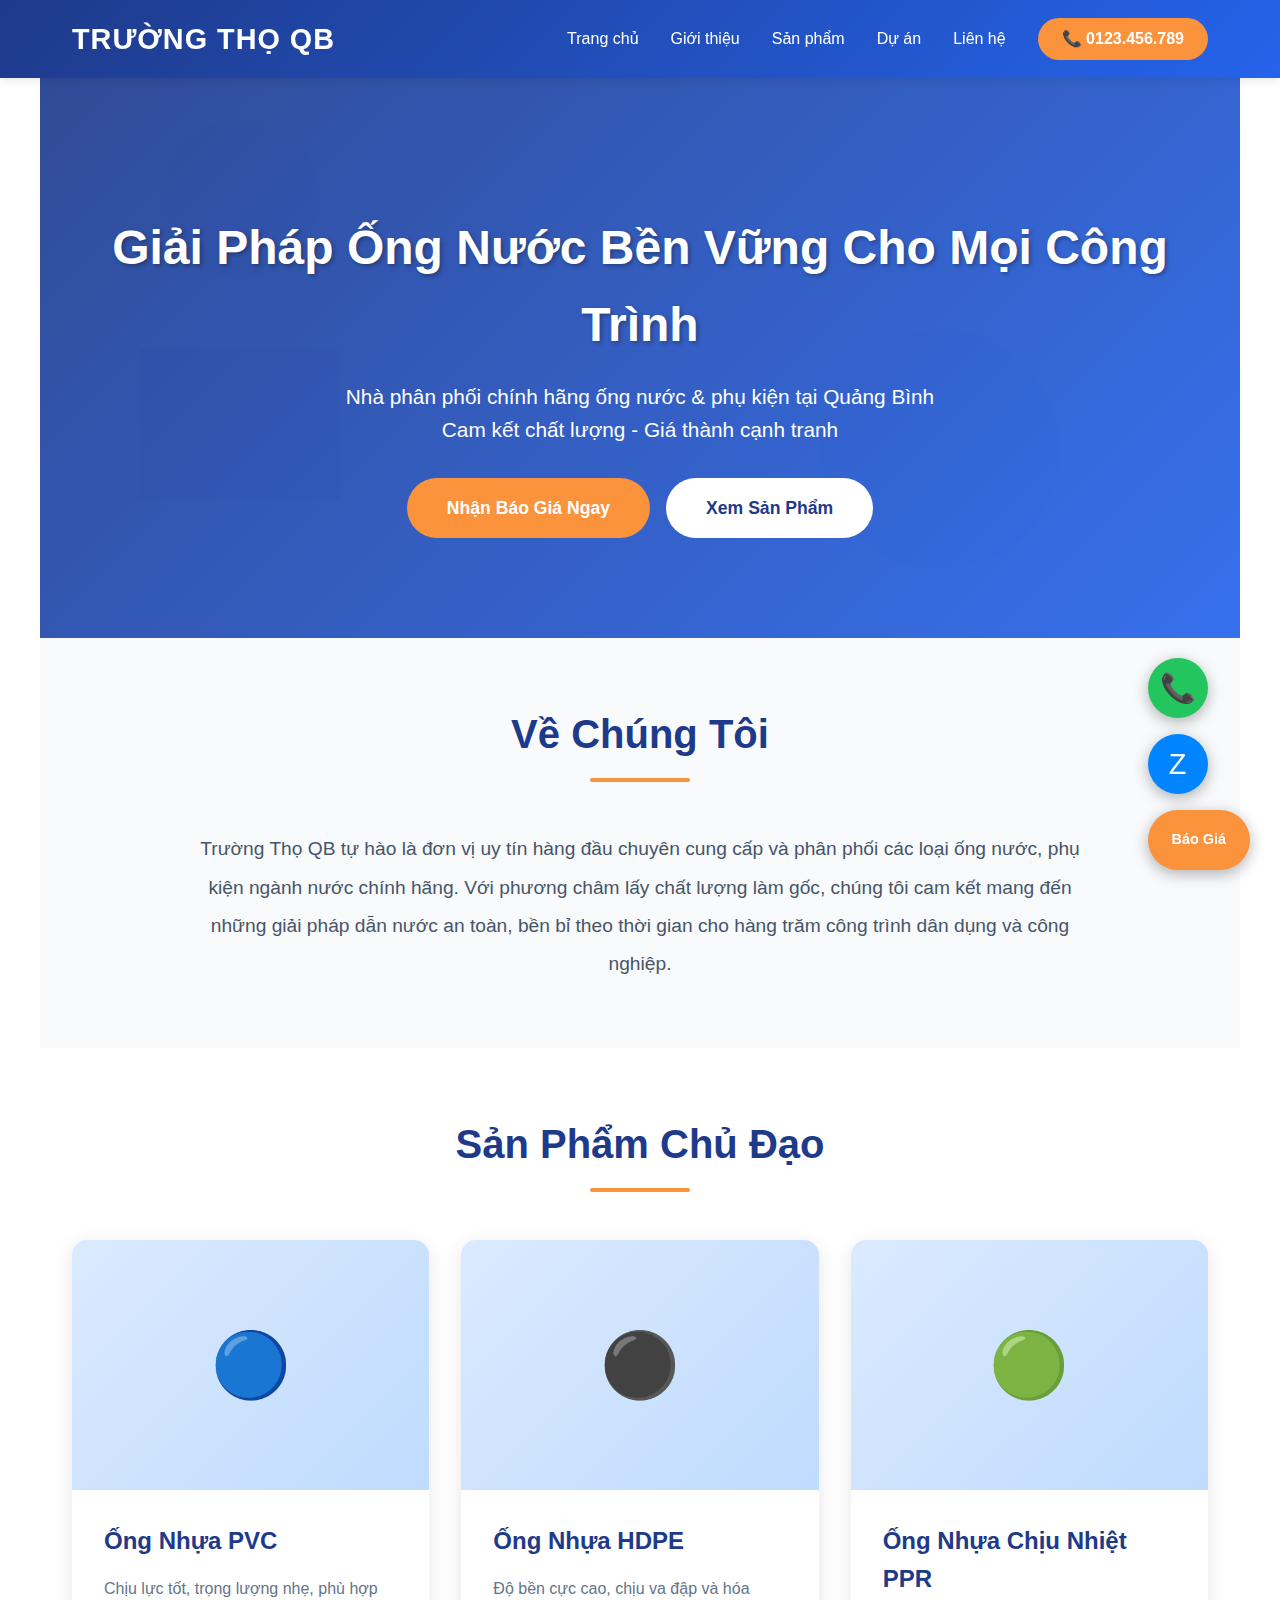
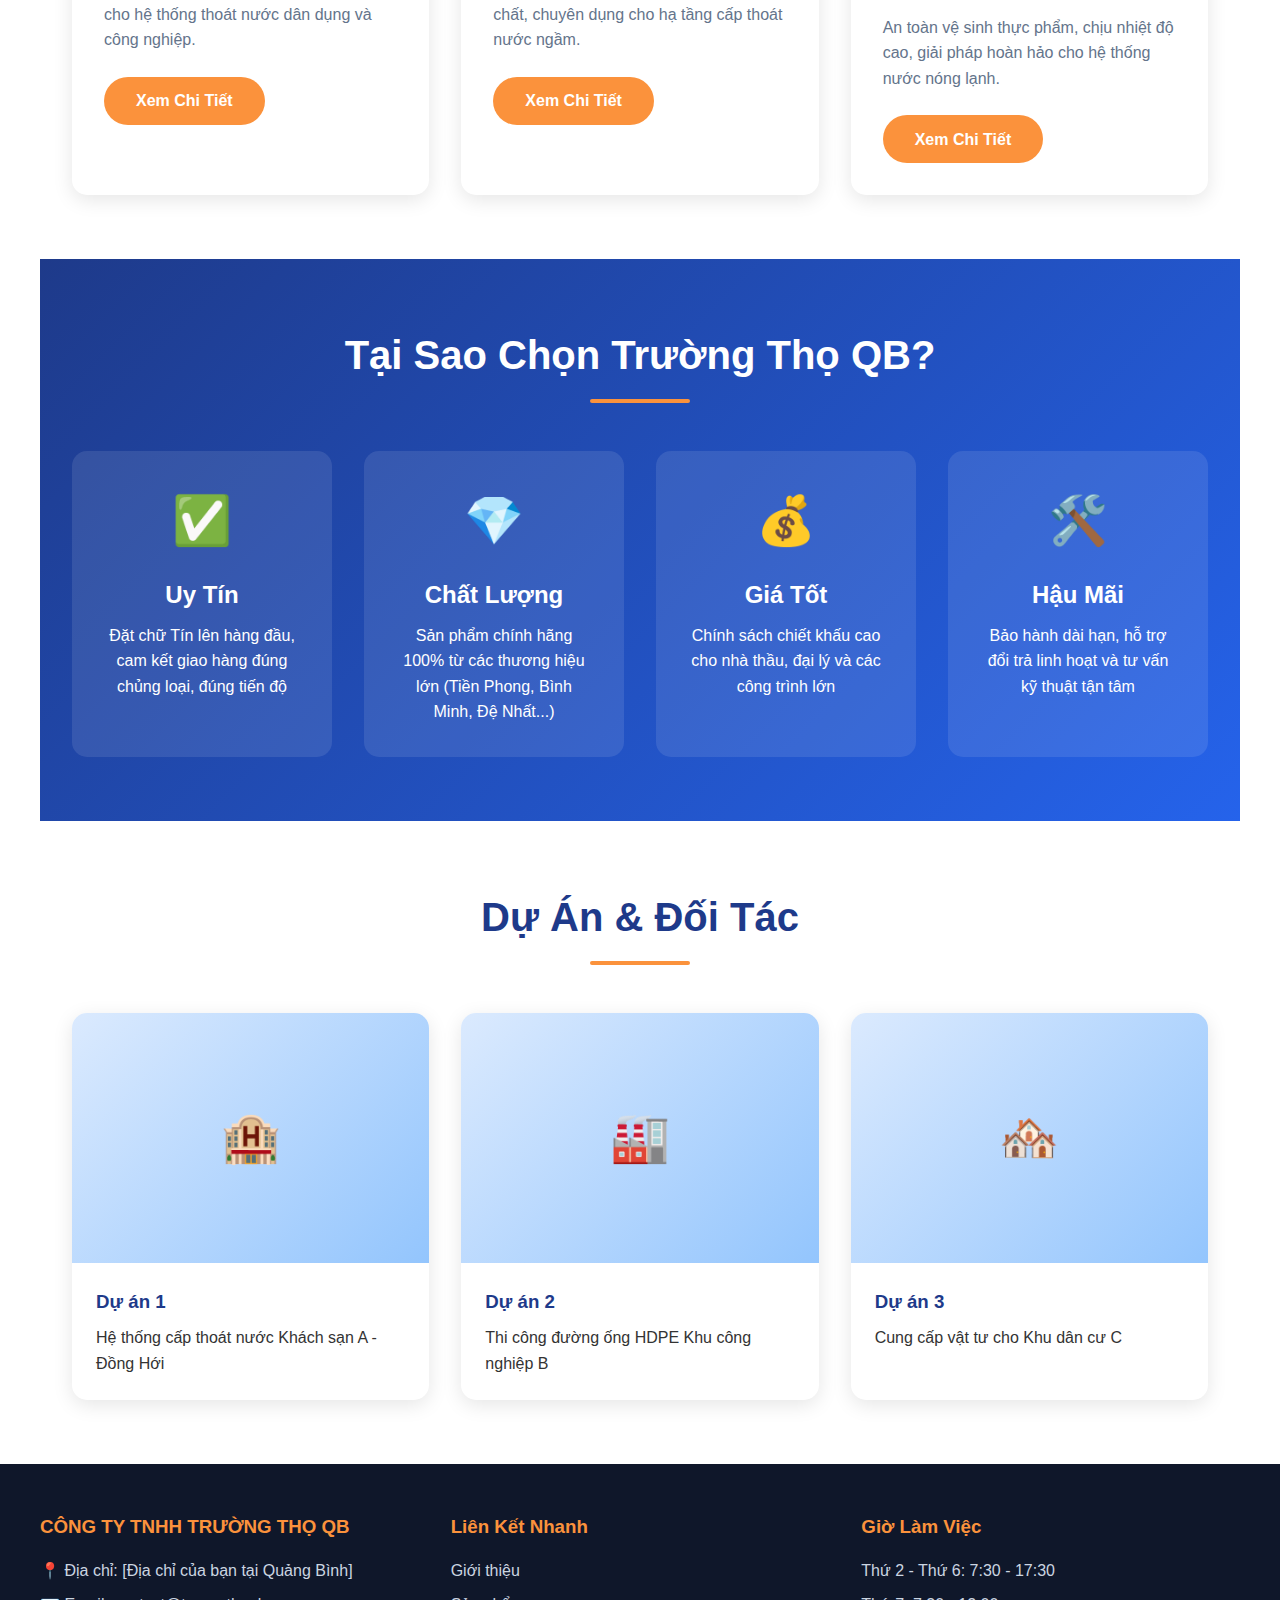
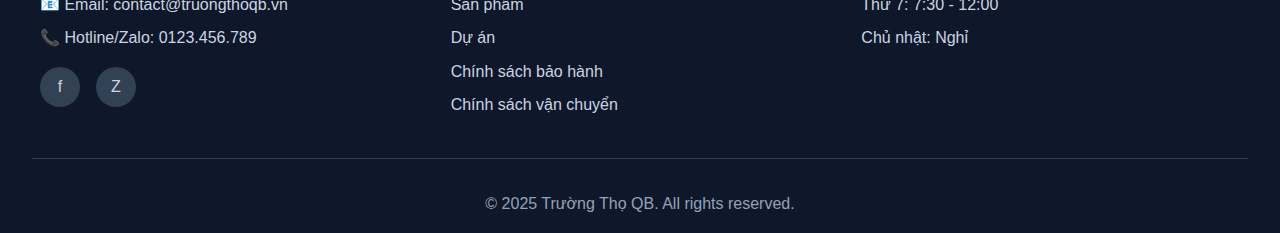
<file: index.html>
<!DOCTYPE html>
<html lang="vi">

<head>
    <meta charset="UTF-8">
    <meta name="viewport" content="width=device-width, initial-scale=1.0">
    <title>Trường Thọ QB - Giải Pháp Ống Nước Bền Vững</title>
    <link rel="stylesheet" href="css/style.css">
</head>

<body>
    <!-- Header -->
    <header>
        <div class="header-container">
            <div class="logo">Trường Thọ QB</div>
            <nav>
                <a href="#home">Trang chủ</a>
                <a href="#about">Giới thiệu</a>
                <a href="#products">Sản phẩm</a>
                <a href="#projects">Dự án</a>
                <a href="#contact">Liên hệ</a>
                <span class="hotline">📞 0123.456.789</span>
            </nav>
        </div>
    </header>

    <!-- Hero Section -->
    <section class="hero" id="home">
        <h1>Giải Pháp Ống Nước Bền Vững Cho Mọi Công Trình</h1>
        <p>Nhà phân phối chính hãng ống nước & phụ kiện tại Quảng Bình<br>
            Cam kết chất lượng - Giá thành cạnh tranh</p>
        <div class="cta-buttons">
            <a href="#" class="btn btn-primary" onclick="return openQuoteForm()">Nhận Báo Giá Ngay</a>
            <a href="#products" class="btn btn-secondary">Xem Sản Phẩm</a>
        </div>
    </section>

    <!-- About Section -->
    <section class="about" id="about">
        <h2 class="section-title">Về Chúng Tôi</h2>
        <div class="about-content">
            <p>Trường Thọ QB tự hào là đơn vị uy tín hàng đầu chuyên cung cấp và phân phối các loại ống nước, phụ kiện
                ngành nước chính hãng. Với phương châm lấy chất lượng làm gốc, chúng tôi cam kết mang đến những giải
                pháp dẫn nước an toàn, bền bỉ theo thời gian cho hàng trăm công trình dân dụng và công nghiệp.</p>
        </div>
    </section>

    <!-- Products Section -->
    <section id="products">
        <h2 class="section-title">Sản Phẩm Chủ Đạo</h2>
        <div class="products-grid">
            <div class="product-card">
                <div class="product-image">🔵</div>
                <div class="product-content">
                    <h3>Ống Nhựa PVC</h3>
                    <p>Chịu lực tốt, trọng lượng nhẹ, phù hợp cho hệ thống thoát nước dân dụng và công nghiệp.</p>
                    <a href="#contact" class="btn btn-primary" style="padding: 0.7rem 2rem; font-size: 1rem;">Xem Chi
                        Tiết</a>
                </div>
            </div>

            <div class="product-card">
                <div class="product-image">⚫</div>
                <div class="product-content">
                    <h3>Ống Nhựa HDPE</h3>
                    <p>Độ bền cực cao, chịu va đập và hóa chất, chuyên dụng cho hạ tầng cấp thoát nước ngầm.</p>
                    <a href="#contact" class="btn btn-primary" style="padding: 0.7rem 2rem; font-size: 1rem;">Xem Chi
                        Tiết</a>
                </div>
            </div>

            <div class="product-card">
                <div class="product-image">🟢</div>
                <div class="product-content">
                    <h3>Ống Nhựa Chịu Nhiệt PPR</h3>
                    <p>An toàn vệ sinh thực phẩm, chịu nhiệt độ cao, giải pháp hoàn hảo cho hệ thống nước nóng lạnh.</p>
                    <a href="#contact" class="btn btn-primary" style="padding: 0.7rem 2rem; font-size: 1rem;">Xem Chi
                        Tiết</a>
                </div>
            </div>
        </div>
    </section>

    <!-- USP Section -->
    <section class="usp">
        <h2 class="section-title">Tại Sao Chọn Trường Thọ QB?</h2>
        <div class="usp-grid">
            <div class="usp-item">
                <div class="usp-icon">✅</div>
                <h3>Uy Tín</h3>
                <p>Đặt chữ Tín lên hàng đầu, cam kết giao hàng đúng chủng loại, đúng tiến độ</p>
            </div>

            <div class="usp-item">
                <div class="usp-icon">💎</div>
                <h3>Chất Lượng</h3>
                <p>Sản phẩm chính hãng 100% từ các thương hiệu lớn (Tiền Phong, Bình Minh, Đệ Nhất...)</p>
            </div>

            <div class="usp-item">
                <div class="usp-icon">💰</div>
                <h3>Giá Tốt</h3>
                <p>Chính sách chiết khấu cao cho nhà thầu, đại lý và các công trình lớn</p>
            </div>

            <div class="usp-item">
                <div class="usp-icon">🛠️</div>
                <h3>Hậu Mãi</h3>
                <p>Bảo hành dài hạn, hỗ trợ đổi trả linh hoạt và tư vấn kỹ thuật tận tâm</p>
            </div>
        </div>
    </section>

    <!-- Projects Section -->
    <section id="projects">
        <h2 class="section-title">Dự Án & Đối Tác</h2>
        <div class="projects-slider">
            <div class="project-card">
                <div class="project-image">🏨</div>
                <div class="project-info">
                    <h3>Dự án 1</h3>
                    <p>Hệ thống cấp thoát nước Khách sạn A - Đồng Hới</p>
                </div>
            </div>

            <div class="project-card">
                <div class="project-image">🏭</div>
                <div class="project-info">
                    <h3>Dự án 2</h3>
                    <p>Thi công đường ống HDPE Khu công nghiệp B</p>
                </div>
            </div>

            <div class="project-card">
                <div class="project-image">🏘️</div>
                <div class="project-info">
                    <h3>Dự án 3</h3>
                    <p>Cung cấp vật tư cho Khu dân cư C</p>
                </div>
            </div>
        </div>
    </section>

    <!-- Footer -->
    <footer id="contact">
        <div class="footer-content">
            <div class="footer-section">
                <h3>CÔNG TY TNHH TRƯỜNG THỌ QB</h3>
                <p>📍 Địa chỉ: [Địa chỉ của bạn tại Quảng Bình]</p>
                <p>📧 Email: contact@truongthoqb.vn</p>
                <p>📞 Hotline/Zalo: 0123.456.789</p>
                <div class="social-links">
                    <a href="#">f</a>
                    <a href="#">Z</a>
                </div>
            </div>

            <div class="footer-section">
                <h3>Liên Kết Nhanh</h3>
                <a href="#about">Giới thiệu</a>
                <a href="#products">Sản phẩm</a>
                <a href="#projects">Dự án</a>
                <a href="#">Chính sách bảo hành</a>
                <a href="#">Chính sách vận chuyển</a>
            </div>

            <div class="footer-section">
                <h3>Giờ Làm Việc</h3>
                <p>Thứ 2 - Thứ 6: 7:30 - 17:30</p>
                <p>Thứ 7: 7:30 - 12:00</p>
                <p>Chủ nhật: Nghỉ</p>
            </div>
        </div>
        <div class="copyright">
            <p>&copy; 2025 Trường Thọ QB. All rights reserved.</p>
        </div>
    </footer>

    <!-- Floating Buttons -->
    <div class="floating-buttons">
        <a href="tel:0123456789" class="floating-btn btn-call" title="Gọi ngay">📞</a>
        <a href="https://zalo.me/0123456789" class="floating-btn btn-zalo" title="Chat Zalo">Z</a>
        <a href="#" class="floating-btn btn-quote" onclick="return openQuoteForm()">Báo Giá</a>
    </div>

    <!-- Quote Form Modal -->
    <div id="quoteModal" class="modal">
        <div class="modal-content">
            <span class="close" onclick="closeQuoteForm()">&times;</span>
            <h2 style="color: #1e3a8a; margin-bottom: 1.5rem;">Đăng Ký Nhận Báo Giá</h2>
            <form onsubmit="submitQuote(event)">
                <div class="form-group">
                    <label>Họ và Tên *</label>
                    <input type="text" required placeholder="Nhập họ tên của bạn">
                </div>
                <div class="form-group">
                    <label>Số Điện Thoại *</label>
                    <input type="tel" required placeholder="Nhập số điện thoại">
                </div>
                <div class="form-group">
                    <label>Loại Sản Phẩm *</label>
                    <select required>
                        <option value="">-- Chọn loại ống --</option>
                        <option value="pvc">Ống Nhựa PVC</option>
                        <option value="hdpe">Ống Nhựa HDPE</option>
                        <option value="ppr">Ống Nhựa PPR</option>
                        <option value="other">Khác</option>
                    </select>
                </div>
                <div class="form-group">
                    <label>Ghi Chú</label>
                    <textarea rows="3" placeholder="Nhập yêu cầu chi tiết (nếu có)"></textarea>
                </div>
                <button type="submit" class="btn btn-primary" style="width: 100%;">Gửi Yêu Cầu</button>
            </form>
        </div>
    </div>

    <script src="js/script.js"></script>
</body>

</html>
</file>
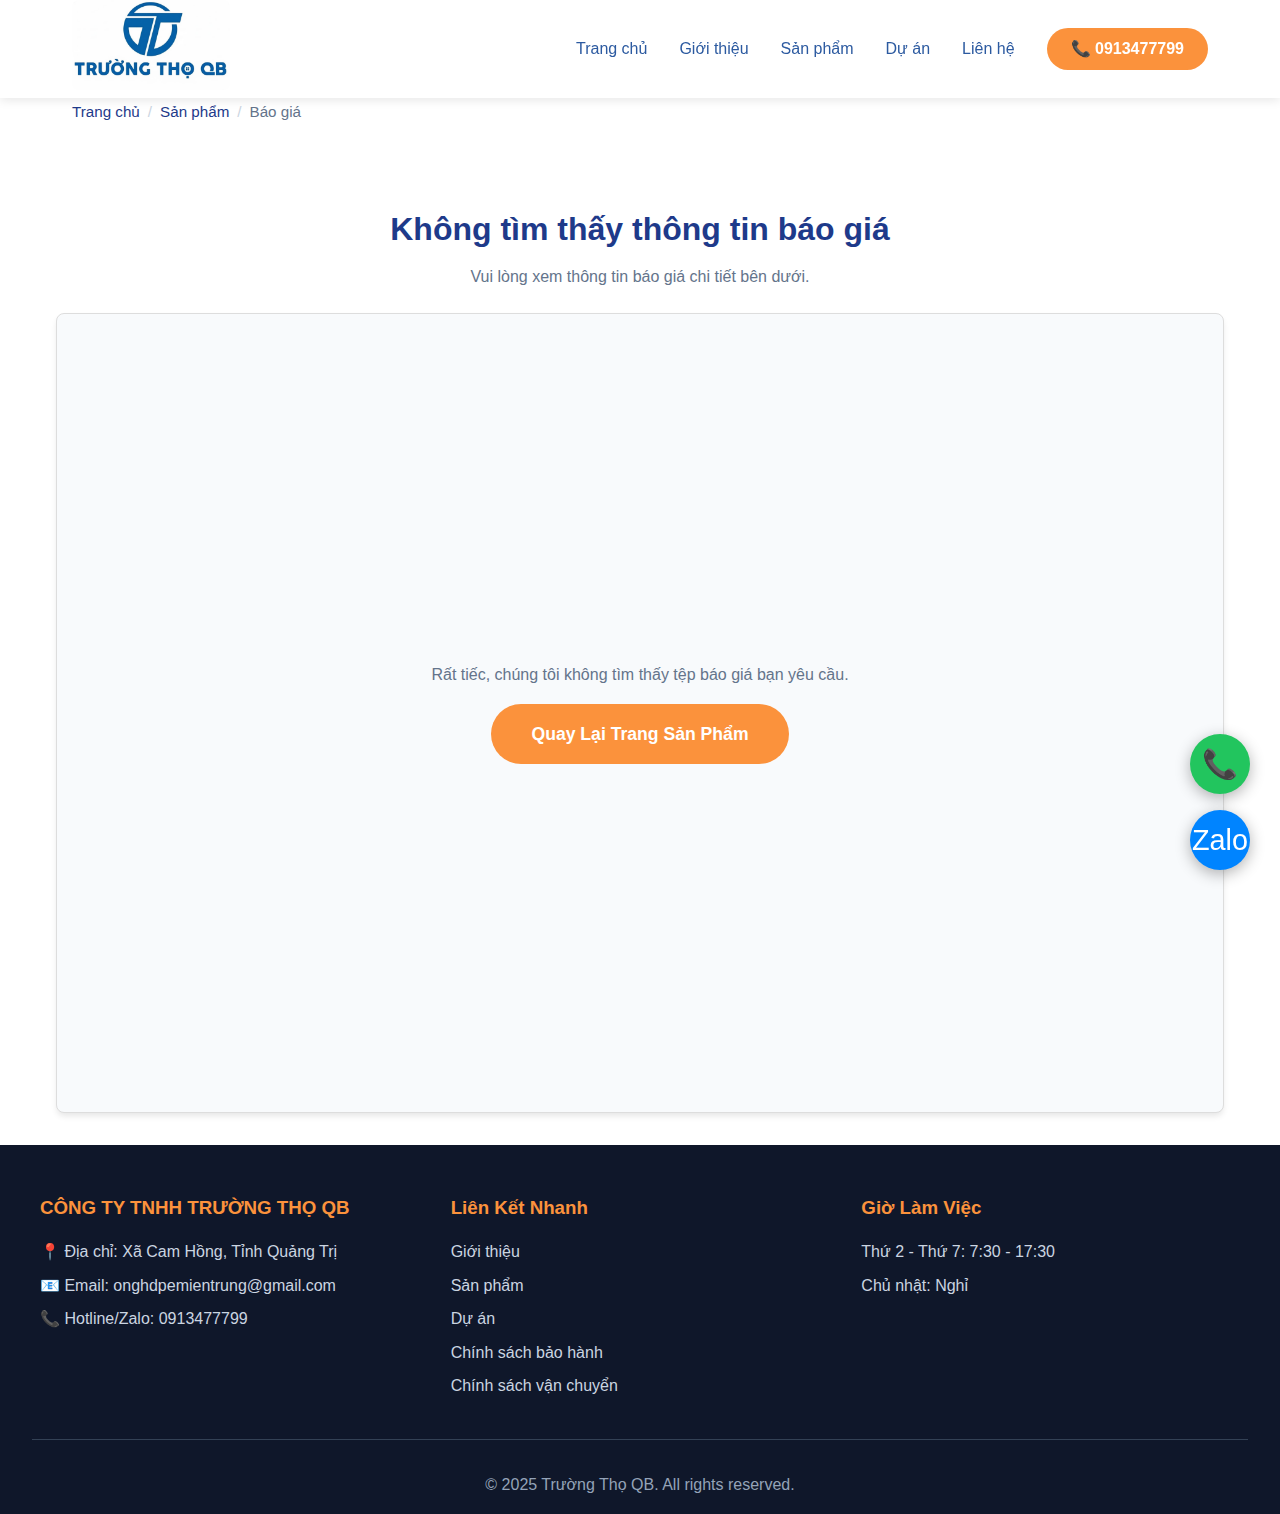
<file: public/product_quote.html>
<!DOCTYPE html>
<html lang="vi">

<head>
    <meta charset="UTF-8">
    <meta name="viewport" content="width=device-width, initial-scale=1.0">
    <title>Báo Giá Sản Phẩm | Ống nhựa miền trung</title>
    <link rel="stylesheet" href="css/style.css">
    <style>
        .quote-viewer-section {
            padding: 2rem 1rem;
            max-width: 1200px;
            margin: 0 auto;
            text-align: center;
        }

        #quote-title {
            font-size: 2rem;
            color: #1e3a8a;
            margin-bottom: 0.5rem;
            padding-top: 2rem;
        }

        #quote-subtitle {
            color: #64748b;
            margin-bottom: 1.5rem;
        }

        .pdf-container {
            width: 100%;
            height: 800px;
            border: 1px solid #ddd;
            border-radius: 8px;
            overflow: hidden;
            background: #f8fafc;
            display: flex;
            align-items: center;
            justify-content: center;
            box-shadow: 0 4px 6px -1px rgba(0, 0, 0, 0.1);
        }

        .pdf-viewer {
            width: 100%;
            height: 100%;
            border: none;
        }

        .fallback-message {
            padding: 2rem;
            color: #64748b;
        }

        @media (max-width: 768px) {
            .quote-viewer-section {
                padding: 1rem 0.5rem;
            }

            #quote-title {
                font-size: 1.5rem;
            }

            .pdf-container {
                height: calc(100vh - 300px);
                min-height: 400px;
                border: none;
                border-radius: 0;
            }

            .breadcrumb-container {
                padding: 100px 1rem 0.5rem;
            }
        }
    </style>
</head>

<body>
    <!-- Header -->
    <header>
        <div class="header-container">
            <div class="logo_company">
                <a href="index.html#home"><img src="images/logo.png" alt="Trường Thọ QB"></a>
            </div>
            <nav>
                <a href="index.html#home">Trang chủ</a>
                <a href="index.html#about">Giới thiệu</a>
                <a href="index.html#products">Sản phẩm</a>
                <a href="index.html#projects">Dự án</a>
                <a href="index.html#contact">Liên hệ</a>
                <span class="hotline">📞 0913477799</span>
            </nav>
        </div>
    </header>

    <!-- Breadcrumb -->
    <div class="breadcrumb-container">
        <ul class="breadcrumb">
            <li><a href="index.html">Trang chủ</a></li>
            <li><a href="index.html#products">Sản phẩm</a></li>
            <li id="breadcrumb-current">Báo giá</li>
        </ul>
    </div>

    <!-- Quote Viewer Section -->
    <section class="quote-viewer-section">
        <h1 id="quote-title">Báo Giá Sản Phẩm</h1>
        <p id="quote-subtitle">Vui lòng xem thông tin báo giá chi tiết bên dưới.</p>

        <div class="pdf-container" id="pdf-container">
            <!-- PDF Viewer will be inserted here -->
            <div class="fallback-message" id="fallback-message">
                Đang tải tệp báo giá...
            </div>
        </div>
    </section>

    <!-- Footer -->
    <footer id="contact">
        <div class="footer-content">
            <div class="footer-section">
                <h3>CÔNG TY TNHH TRƯỜNG THỌ QB</h3>
                <p>📍 Địa chỉ: Xã Cam Hồng, Tỉnh Quảng Trị</p>
                <p>📧 Email: onghdpemientrung@gmail.com</p>
                <p>📞 Hotline/Zalo: 0913477799</p>
            </div>

            <div class="footer-section">
                <h3>Liên Kết Nhanh</h3>
                <a href="index.html#about">Giới thiệu</a>
                <a href="index.html#products">Sản phẩm</a>
                <a href="index.html#projects">Dự án</a>
                <a href="#">Chính sách bảo hành</a>
                <a href="#">Chính sách vận chuyển</a>
            </div>

            <div class="footer-section">
                <h3>Giờ Làm Việc</h3>
                <p>Thứ 2 - Thứ 7: 7:30 - 17:30</p>
                <p>Chủ nhật: Nghỉ</p>
            </div>
        </div>
        <div class="copyright">
            <p>&copy; 2025 Trường Thọ QB. All rights reserved.</p>
        </div>
    </footer>

    <!-- Floating Buttons -->
    <div class="floating-buttons">
        <a href="tel:0913477799" class="floating-btn btn-call" title="Gọi ngay">📞</a>
        <a href="https://zalo.me/0913477799" class="floating-btn btn-zalo" title="Chat Zalo">Zalo</a>
    </div>

    <!-- Quote Form Modal (optional if they want to ask for another quote) -->
    <div id="quoteModal" class="modal">
        <div class="modal-content">
            <span class="close" onclick="closeQuoteForm()">&times;</span>
            <h2 style="color: #1e3a8a; margin-bottom: 1.5rem;">Đăng Ký Nhận Báo Giá</h2>
            <form onsubmit="submitQuote(event)">
                <div class="form-group">
                    <label>Họ và Tên *</label>
                    <input type="text" id="quoteName" required placeholder="Nhập họ tên của bạn">
                </div>
                <div class="form-group">
                    <label>Số Điện Thoại *</label>
                    <input type="tel" id="quotePhone" required placeholder="Nhập số điện thoại">
                </div>
                <div class="form-group">
                    <label>Ghi Chú</label>
                    <textarea id="quoteNote" rows="3" placeholder="Nhập yêu cầu chi tiết (nếu có)"></textarea>
                </div>
                <button type="submit" class="btn btn-primary" style="width: 100%;">Gửi Yêu Cầu</button>
            </form>
        </div>
    </div>

    <script src="js/quote-viewer.js"></script>
    <script src="js/script.js"></script>
</body>

</html>
</file>
<file: css/style.css>
* {
    margin: 0;
    padding: 0;
    box-sizing: border-box;
}

html {
    scroll-behavior: smooth;
}

body {
    font-family: 'Segoe UI', Tahoma, Geneva, Verdana, sans-serif;
    line-height: 1.6;
    color: #333;
}

/* Header */
header {
    background: linear-gradient(135deg, #1e3a8a 0%, #2563eb 100%);
    color: white;
    padding: 1rem 0;
    position: fixed;
    width: 100%;
    top: 0;
    z-index: 1000;
    box-shadow: 0 2px 10px rgba(0, 0, 0, 0.1);
}

.header-container {
    max-width: 1200px;
    margin: 0 auto;
    display: flex;
    justify-content: space-between;
    align-items: center;
    padding: 0 2rem;
}

.logo {
    font-size: 1.8rem;
    font-weight: bold;
    text-transform: uppercase;
    letter-spacing: 1px;
}

nav {
    display: flex;
    gap: 2rem;
    align-items: center;
}

nav a {
    color: white;
    text-decoration: none;
    transition: color 0.3s;
    font-weight: 500;
}

nav a:hover {
    color: #fb923c;
}

.hotline {
    background: #fb923c;
    padding: 0.5rem 1.5rem;
    border-radius: 25px;
    font-weight: bold;
    white-space: nowrap;
}

/* Hero Section */
.hero {
    background: linear-gradient(135deg, rgba(30, 58, 138, 0.9), rgba(37, 99, 235, 0.9)),
        url('data:image/svg+xml,<svg xmlns="http://www.w3.org/2000/svg" viewBox="0 0 1200 600"><rect fill="%23dbeafe" width="1200" height="600"/><circle cx="200" cy="150" r="80" fill="%233b82f6" opacity="0.1"/><circle cx="900" cy="400" r="120" fill="%232563eb" opacity="0.1"/><rect x="100" y="300" width="200" height="150" fill="%231e40af" opacity="0.1"/></svg>');
    background-size: cover;
    background-position: center;
    padding: 150px 2rem 100px;
    text-align: center;
    color: white;
    margin-top: 60px;
}

.hero h1 {
    font-size: 3rem;
    margin-bottom: 1rem;
    text-shadow: 2px 2px 4px rgba(0, 0, 0, 0.3);
}

.hero p {
    font-size: 1.3rem;
    margin-bottom: 2rem;
    max-width: 800px;
    margin-left: auto;
    margin-right: auto;
}

.cta-buttons {
    display: flex;
    gap: 1rem;
    justify-content: center;
    flex-wrap: wrap;
}

.btn {
    padding: 1rem 2.5rem;
    border: none;
    border-radius: 30px;
    font-size: 1.1rem;
    font-weight: bold;
    cursor: pointer;
    transition: all 0.3s;
    text-decoration: none;
    display: inline-block;
}

.btn-primary {
    background: #fb923c;
    color: white;
}

.btn-primary:hover {
    background: #f97316;
    transform: translateY(-2px);
    box-shadow: 0 5px 15px rgba(251, 146, 60, 0.4);
}

.btn-secondary {
    background: white;
    color: #1e3a8a;
}

.btn-secondary:hover {
    background: #f3f4f6;
    transform: translateY(-2px);
}

/* Sections */
section {
    padding: 4rem 2rem;
    max-width: 1200px;
    margin: 0 auto;
}

.section-title {
    text-align: center;
    font-size: 2.5rem;
    color: #1e3a8a;
    margin-bottom: 3rem;
    position: relative;
    padding-bottom: 1rem;
}

.section-title:after {
    content: '';
    position: absolute;
    bottom: 0;
    left: 50%;
    transform: translateX(-50%);
    width: 100px;
    height: 4px;
    background: #fb923c;
    border-radius: 2px;
}

/* About Section */
.about {
    background: #f8fafc;
}

.about-content {
    text-align: center;
    font-size: 1.2rem;
    line-height: 2;
    color: #475569;
    max-width: 900px;
    margin: 0 auto;
}

/* Products */
.products-grid {
    display: grid;
    grid-template-columns: repeat(auto-fit, minmax(300px, 1fr));
    gap: 2rem;
    margin-top: 2rem;
}

.product-card {
    background: white;
    border-radius: 15px;
    overflow: hidden;
    box-shadow: 0 5px 20px rgba(0, 0, 0, 0.1);
    transition: transform 0.3s;
}

.product-card:hover {
    transform: translateY(-10px);
}

.product-image {
    height: 250px;
    background: linear-gradient(135deg, #dbeafe, #bfdbfe);
    display: flex;
    align-items: center;
    justify-content: center;
    font-size: 4rem;
    color: #2563eb;
}

.product-content {
    padding: 2rem;
}

.product-content h3 {
    color: #1e3a8a;
    font-size: 1.5rem;
    margin-bottom: 1rem;
}

.product-content p {
    color: #64748b;
    margin-bottom: 1.5rem;
}

/* USP Section */
.usp {
    background: linear-gradient(135deg, #1e3a8a, #2563eb);
    color: white;
}

.usp .section-title {
    color: white;
}

.usp .section-title:after {
    background: #fb923c;
}

.usp-grid {
    display: grid;
    grid-template-columns: repeat(auto-fit, minmax(250px, 1fr));
    gap: 2rem;
    margin-top: 2rem;
}

.usp-item {
    text-align: center;
    padding: 2rem;
    background: rgba(255, 255, 255, 0.1);
    border-radius: 15px;
    transition: all 0.3s;
}

.usp-item:hover {
    background: rgba(255, 255, 255, 0.2);
    transform: translateY(-5px);
}

.usp-icon {
    font-size: 3rem;
    margin-bottom: 1rem;
}

.usp-item h3 {
    font-size: 1.5rem;
    margin-bottom: 0.5rem;
}

/* Projects */
.projects-slider {
    display: grid;
    grid-template-columns: repeat(auto-fit, minmax(350px, 1fr));
    gap: 2rem;
    margin-top: 2rem;
}

.project-card {
    background: white;
    border-radius: 15px;
    overflow: hidden;
    box-shadow: 0 5px 20px rgba(0, 0, 0, 0.1);
}

.project-image {
    height: 250px;
    background: linear-gradient(135deg, #dbeafe, #93c5fd);
    display: flex;
    align-items: center;
    justify-content: center;
    font-size: 3rem;
    color: #1e40af;
}

.project-info {
    padding: 1.5rem;
}

.project-info h3 {
    color: #1e3a8a;
    margin-bottom: 0.5rem;
}

/* Footer */
footer {
    background: #0f172a;
    color: white;
    padding: 3rem 2rem 1rem;
}

.footer-content {
    max-width: 1200px;
    margin: 0 auto;
    display: grid;
    grid-template-columns: repeat(auto-fit, minmax(250px, 1fr));
    gap: 2rem;
    margin-bottom: 2rem;
}

.footer-section h3 {
    color: #fb923c;
    margin-bottom: 1rem;
}

.footer-section p,
.footer-section a {
    color: #cbd5e1;
    margin-bottom: 0.5rem;
    text-decoration: none;
    display: block;
}

.footer-section a:hover {
    color: #fb923c;
}

.social-links {
    display: flex;
    gap: 1rem;
    margin-top: 1rem;
}

.social-links a {
    display: inline-block;
    width: 40px;
    height: 40px;
    background: #334155;
    border-radius: 50%;
    display: flex;
    align-items: center;
    justify-content: center;
    transition: background 0.3s;
}

.social-links a:hover {
    background: #fb923c;
}

.copyright {
    text-align: center;
    padding-top: 2rem;
    border-top: 1px solid #334155;
    color: #94a3b8;
}

/* Floating Buttons */
.floating-buttons {
    position: fixed;
    bottom: 30px;
    right: 30px;
    display: flex;
    flex-direction: column;
    gap: 1rem;
    z-index: 999;
}

.floating-btn {
    width: 60px;
    height: 60px;
    border-radius: 50%;
    display: flex;
    align-items: center;
    justify-content: center;
    color: white;
    font-size: 1.8rem;
    cursor: pointer;
    box-shadow: 0 4px 15px rgba(0, 0, 0, 0.3);
    transition: all 0.3s;
    text-decoration: none;
}

.floating-btn:hover {
    transform: scale(1.1);
}

.btn-call {
    background: #22c55e;
}

.btn-zalo {
    background: #0084ff;
}

.btn-quote {
    background: #fb923c;
    width: auto;
    padding: 0 1.5rem;
    border-radius: 30px;
    font-size: 0.9rem;
    font-weight: bold;
    white-space: nowrap;
}

/* Responsive */
@media (max-width: 768px) {
    .header-container {
        flex-direction: column;
        gap: 1rem;
    }

    nav {
        flex-wrap: wrap;
        justify-content: center;
        gap: 1rem;
    }

    .hero h1 {
        font-size: 2rem;
    }

    .hero p {
        font-size: 1rem;
    }

    .floating-buttons {
        right: 15px;
        bottom: 15px;
    }

    .floating-btn {
        width: 50px;
        height: 50px;
        font-size: 1.5rem;
    }
}

/* Quote Form Modal */
.modal {
    display: none;
    position: fixed;
    z-index: 9999;
    left: 0;
    top: 0;
    width: 100%;
    height: 100%;
    background: rgba(0, 0, 0, 0.7);
}

.modal-content {
    background: white;
    margin: 10% auto;
    padding: 2rem;
    border-radius: 15px;
    max-width: 500px;
    position: relative;
}

.close {
    position: absolute;
    right: 1rem;
    top: 1rem;
    font-size: 2rem;
    cursor: pointer;
    color: #64748b;
}

.close:hover {
    color: #1e3a8a;
}

.form-group {
    margin-bottom: 1.5rem;
}

.form-group label {
    display: block;
    margin-bottom: 0.5rem;
    color: #1e3a8a;
    font-weight: bold;
}

.form-group input,
.form-group select,
.form-group textarea {
    width: 100%;
    padding: 0.8rem;
    border: 2px solid #e2e8f0;
    border-radius: 8px;
    font-size: 1rem;
}

.form-group input:focus,
.form-group select:focus,
.form-group textarea:focus {
    outline: none;
    border-color: #2563eb;
}
</file>
<file: public/css/style.css>
* {
    margin: 0;
    padding: 0;
    box-sizing: border-box;
}

html {
    scroll-behavior: smooth;
}

body {
    font-family: 'Segoe UI', Tahoma, Geneva, Verdana, sans-serif;
    line-height: 1.6;
    color: #333;
}

/* Header */
header {
    /* background: linear-gradient(135deg, #1e3a8a 0%, #2563eb 100%); */
    background: white;
    color: white;
    /* padding: 1rem 0; */
    position: fixed;
    width: 100%;
    top: 0;
    z-index: 1000;
    box-shadow: 0 2px 10px rgba(0, 0, 0, 0.1);
}

.header-container {
    max-width: 1200px;
    margin: 0 auto;
    display: flex;
    justify-content: space-between;
    align-items: center;
    padding: 0 2rem;
}

.logo_company {
    display: flex;
    align-items: center;
}

.logo_company img {
    height: 90px;
    /* Increased size for desktop */
    width: auto;
    object-fit: contain;
    background: white;
    border-radius: 8px;
}

nav {
    display: flex;
    gap: 2rem;
    align-items: center;
}

nav a {
    color: #2c5aa0;
    text-decoration: none;
    transition: color 0.3s;
    font-weight: 500;
}

nav a:hover {
    color: #fb923c;
}

.hotline {
    background: #fb923c;
    padding: 0.5rem 1.5rem;
    border-radius: 25px;
    font-weight: bold;
    white-space: nowrap;
}

/* Hero Section */
.hero {
    background: linear-gradient(135deg, rgba(71, 109, 214, 0.9), rgba(78, 119, 207, 0.9)),
        url('data:image/svg+xml,<svg xmlns="http://www.w3.org/2000/svg" viewBox="0 0 1200 600"><rect fill="%23dbeafe" width="1200" height="600"/><circle cx="200" cy="150" r="80" fill="%233b82f6" opacity="0.1"/><circle cx="900" cy="400" r="120" fill="%232563eb" opacity="0.1"/><rect x="100" y="300" width="200" height="150" fill="%231e40af" opacity="0.1"/></svg>');
    background-size: cover;
    background-position: center;
    padding: 150px 2rem 100px;
    text-align: center;
    color: white;
    margin-top: 60px;
}

.hero h1 {
    font-size: 3rem;
    margin-bottom: 1rem;
    text-shadow: 2px 2px 4px rgba(0, 0, 0, 0.3);
}

.hero p {
    font-size: 1.3rem;
    margin-bottom: 2rem;
    max-width: 800px;
    margin-left: auto;
    margin-right: auto;
}

.cta-buttons {
    display: flex;
    gap: 1rem;
    justify-content: center;
    flex-wrap: wrap;
}

.btn {
    padding: 1rem 2.5rem;
    border: none;
    border-radius: 30px;
    font-size: 1.1rem;
    font-weight: bold;
    cursor: pointer;
    transition: all 0.3s;
    text-decoration: none;
    display: inline-block;
}

.btn-primary {
    background: #fb923c;
    color: white;
}

.btn-primary:hover {
    background: #f97316;
    transform: translateY(-2px);
    box-shadow: 0 5px 15px rgba(251, 146, 60, 0.4);
}

.btn-secondary {
    background: white;
    color: #1e3a8a;
}

.btn-secondary:hover {
    background: #f3f4f6;
    transform: translateY(-2px);
}

/* Sections */
section {
    padding: 4rem 2rem;
    max-width: 1200px;
    margin: 0 auto;
}

.section-title {
    text-align: center;
    font-size: 2.5rem;
    color: #1e3a8a;
    margin-bottom: 3rem;
    position: relative;
    padding-bottom: 1rem;
}

.section-title:after {
    content: '';
    position: absolute;
    bottom: 0;
    left: 50%;
    transform: translateX(-50%);
    width: 100px;
    height: 4px;
    background: #fb923c;
    border-radius: 2px;
}

/* About Section */
.about {
    background: #f8fafc;
}

.about-content {
    text-align: center;
    font-size: 1.2rem;
    line-height: 2;
    color: #475569;
    max-width: 900px;
    margin: 0 auto;
}

/* Products */
.products-grid {
    display: grid;
    grid-template-columns: repeat(auto-fit, minmax(300px, 1fr));
    gap: 2rem;
    margin-top: 2rem;
}

.product-card {
    background: white;
    border-radius: 15px;
    overflow: hidden;
    box-shadow: 0 5px 20px rgba(0, 0, 0, 0.1);
    transition: transform 0.3s;
}

.product-card:hover {
    transform: translateY(-10px);
}

.product-image {
    height: 250px;
    background: linear-gradient(135deg, #dbeafe, #bfdbfe);
    display: flex;
    align-items: center;
    justify-content: center;
    overflow: hidden;
}

.product-image img {
    width: 100%;
    height: 100%;
    object-fit: cover;
    transition: transform 0.5s;
}

.product-card:hover .product-image img {
    transform: scale(1.1);
}

.product-content {
    padding: 2rem;
}

.product-content h3 {
    color: #1e3a8a;
    font-size: 1.5rem;
    margin-bottom: 1rem;
}

.product-content p {
    color: #64748b;
    margin-bottom: 1.5rem;
}

/* USP Section */
.usp {
    background: linear-gradient(135deg, rgba(71, 109, 214, 0.9), rgba(78, 119, 207, 0.9));
    color: white;
}

.usp .section-title {
    color: white;
}

.usp .section-title:after {
    background: #fb923c;
}

.usp-grid {
    display: grid;
    grid-template-columns: repeat(auto-fit, minmax(250px, 1fr));
    gap: 2rem;
    margin-top: 2rem;
}

.usp-item {
    text-align: center;
    padding: 2rem;
    background: rgba(255, 255, 255, 0.1);
    border-radius: 15px;
    transition: all 0.3s;
}

.usp-item:hover {
    background: rgba(255, 255, 255, 0.2);
    transform: translateY(-5px);
}

.usp-icon {
    font-size: 3rem;
    margin-bottom: 1rem;
}

.usp-item h3 {
    font-size: 1.5rem;
    margin-bottom: 0.5rem;
}

/* Projects */
.projects-slider {
    display: grid;
    grid-template-columns: repeat(auto-fit, minmax(350px, 1fr));
    gap: 2rem;
    margin-top: 2rem;
}

.project-card {
    background: white;
    border-radius: 15px;
    overflow: hidden;
    box-shadow: 0 5px 20px rgba(0, 0, 0, 0.1);
}

.project-image {
    height: 250px;
    background: linear-gradient(135deg, #dbeafe, #93c5fd);
    display: flex;
    align-items: center;
    justify-content: center;
    font-size: 3rem;
    color: #1e40af;
}

.project-info {
    padding: 1.5rem;
}

.project-info h3 {
    color: #1e3a8a;
    margin-bottom: 0.5rem;
}

/* Footer */
footer {
    background: #0f172a;
    color: white;
    padding: 3rem 2rem 1rem;
}

.footer-content {
    max-width: 1200px;
    margin: 0 auto;
    display: grid;
    grid-template-columns: repeat(auto-fit, minmax(250px, 1fr));
    gap: 2rem;
    margin-bottom: 2rem;
}

.footer-section h3 {
    color: #fb923c;
    margin-bottom: 1rem;
}

.footer-section p,
.footer-section a {
    color: #cbd5e1;
    margin-bottom: 0.5rem;
    text-decoration: none;
    display: block;
}

.footer-section a:hover {
    color: #fb923c;
}

.social-links {
    display: flex;
    gap: 1rem;
    margin-top: 1rem;
}

.social-links a {
    display: inline-block;
    width: 40px;
    height: 40px;
    background: #334155;
    border-radius: 50%;
    display: flex;
    align-items: center;
    justify-content: center;
    transition: background 0.3s;
}

.social-links a:hover {
    background: #fb923c;
}

.copyright {
    text-align: center;
    padding-top: 2rem;
    border-top: 1px solid #334155;
    color: #94a3b8;
}

/* Floating Buttons */
.floating-buttons {
    position: fixed;
    bottom: 30px;
    right: 30px;
    display: flex;
    flex-direction: column;
    gap: 1rem;
    z-index: 999;
}

.floating-btn {
    width: 60px;
    height: 60px;
    border-radius: 50%;
    display: flex;
    align-items: center;
    justify-content: center;
    color: white;
    font-size: 1.8rem;
    cursor: pointer;
    box-shadow: 0 4px 15px rgba(0, 0, 0, 0.3);
    transition: all 0.3s;
    text-decoration: none;
}

.floating-btn:hover {
    transform: scale(1.1);
}

.btn-call {
    background: #22c55e;
}

.btn-zalo {
    background: #0084ff;
}

.btn-quote {
    background: #fb923c;
    width: auto;
    padding: 0 1.5rem;
    border-radius: 30px;
    font-size: 0.9rem;
    font-weight: bold;
    white-space: nowrap;
}

/* Responsive */
@media (max-width: 768px) {
    .specs-container {
        overflow-x: auto;
        width: 100%;
        border: 1px solid #ddd;
    }

    .specs-table {
        min-width: 700px;
    }

    .specs-table th,
    .specs-table td {
        white-space: nowrap;
        font-size: 0.85rem;
        padding: 0.5rem;
    }

    .header-container {
        flex-direction: column;
        gap: 1rem;
    }

    .logo_company img {
        height: 60px;
        /* Smaller size for mobile */
    }

    nav {
        flex-wrap: wrap;
        justify-content: center;
        gap: 1rem;
    }

    .hero h1 {
        font-size: 2rem;
    }

    .hero p {
        font-size: 1rem;
    }

    .floating-buttons {
        right: 15px;
        bottom: 15px;
    }

    .floating-btn {
        width: 50px;
        height: 50px;
        font-size: 1.5rem;
    }
}

/* Quote Form Modal */
.modal {
    display: none;
    position: fixed;
    z-index: 9999;
    left: 0;
    top: 0;
    width: 100%;
    height: 100%;
    background: rgba(0, 0, 0, 0.7);
}

.modal-content {
    background: white;
    margin: 10% auto;
    padding: 2rem;
    border-radius: 15px;
    max-width: 500px;
    position: relative;
}

.close {
    position: absolute;
    right: 1rem;
    top: 1rem;
    font-size: 2rem;
    cursor: pointer;
    color: #64748b;
}

.close:hover {
    color: #1e3a8a;
}

.form-group {
    margin-bottom: 1.5rem;
}

.form-group label {
    display: block;
    margin-bottom: 0.5rem;
    color: #1e3a8a;
    font-weight: bold;
}

.form-group input,
.form-group select,
.form-group textarea {
    width: 100%;
    padding: 0.8rem;
    border: 2px solid #e2e8f0;
    border-radius: 8px;
    font-size: 1rem;
}

.form-group input:focus,
.form-group select:focus,
.form-group textarea:focus {
    outline: none;
    border-color: #2563eb;
}

/* Product Detail Page Styles */
.breadcrumb-container {
    padding: 100px 2rem 1rem;
    /* Adjust for fixed header */
    max-width: 1200px;
    margin: 0 auto;
}

.breadcrumb {
    list-style: none;
    display: flex;
    gap: 0.5rem;
    color: #64748b;
    font-size: 0.95rem;
}

.breadcrumb li a {
    text-decoration: none;
    color: #1e3a8a;
}

.breadcrumb li a:hover {
    text-decoration: underline;
}

.breadcrumb li:not(:last-child):after {
    content: '/';
    margin-left: 0.5rem;
    color: #cbd5e1;
}

.product-detail-section {
    padding: 2rem;
    max-width: 1200px;
    margin: 0 auto;
}

.product-detail-container {
    display: flex;
    gap: 3rem;
    align-items: flex-start;
}

@media (max-width: 768px) {
    .product-detail-container {
        flex-direction: column;
        gap: 2rem;
    }
}

.product-detail-image {
    flex: 1;
    background: #f1f5f9;
    padding: 2rem;
    border-radius: 15px;
    display: flex;
    justify-content: center;
    align-items: center;
}

.product-detail-image img {
    max-width: 100%;
    height: auto;
    object-fit: contain;
}

.product-detail-info {
    flex: 1;
}

.product-detail-info h1 {
    color: #1e3a8a;
    font-size: 2rem;
    margin-bottom: 0.5rem;
}

.product-sku {
    color: #64748b;
    font-size: 0.9rem;
    margin-bottom: 1.5rem;
}

.product-description {
    color: #334155;
    margin-bottom: 1.5rem;
    line-height: 1.7;
}

.product-features {
    list-style: none;
    margin-bottom: 2rem;
}

.product-features li {
    margin-bottom: 0.5rem;
    color: #475569;
}

.product-actions {
    display: flex;
    gap: 1rem;
    flex-wrap: wrap;
}

/* Specs Section */
.specs-section {
    padding: 3rem 2rem;
    max-width: 1000px;
    margin: 0 auto;
}

.specs-container {
    overflow-x: auto;
}

.specs-table {
    width: 100%;
    border-collapse: collapse;
    margin-top: 1rem;
    box-shadow: 0 4px 6px -1px rgba(0, 0, 0, 0.1);
}

.specs-table th,
.specs-table td {
    padding: 1rem;
    text-align: left;
    border-bottom: 1px solid #e2e8f0;
}

.specs-table th {
    /* Background moved to specific headers or default below */
    padding: 1rem;
    text-align: center;
    border: 1px solid #e2e8f0;
}

/* Default header style for non-custom tables */
.specs-table thead tr:only-child th {
    background: #1e3a8a;
    color: white;
    font-weight: 600;
}

.specs-table tr:nth-child(even) {
    background: #f8fafc;
}

.specs-table tr:hover {
    background: #f1f5f9;
}

.specs-note {
    margin-top: 1rem;
    font-style: italic;
    color: #64748b;
    font-size: 0.9rem;
}

/* Map Section */
.map-container {
    border-radius: 15px;
    overflow: hidden;
    box-shadow: 0 5px 20px rgba(0, 0, 0, 0.1);
}

.map-container iframe {
    display: block;
}

@media (max-width: 768px) {
    .logo_company img {
        height: 90px;
    }
}

@media (max-width: 768px) {
    header {
        padding-bottom: 8px;
    }

    .logo_company img {
        height: 90px;
    }
}
</file>
